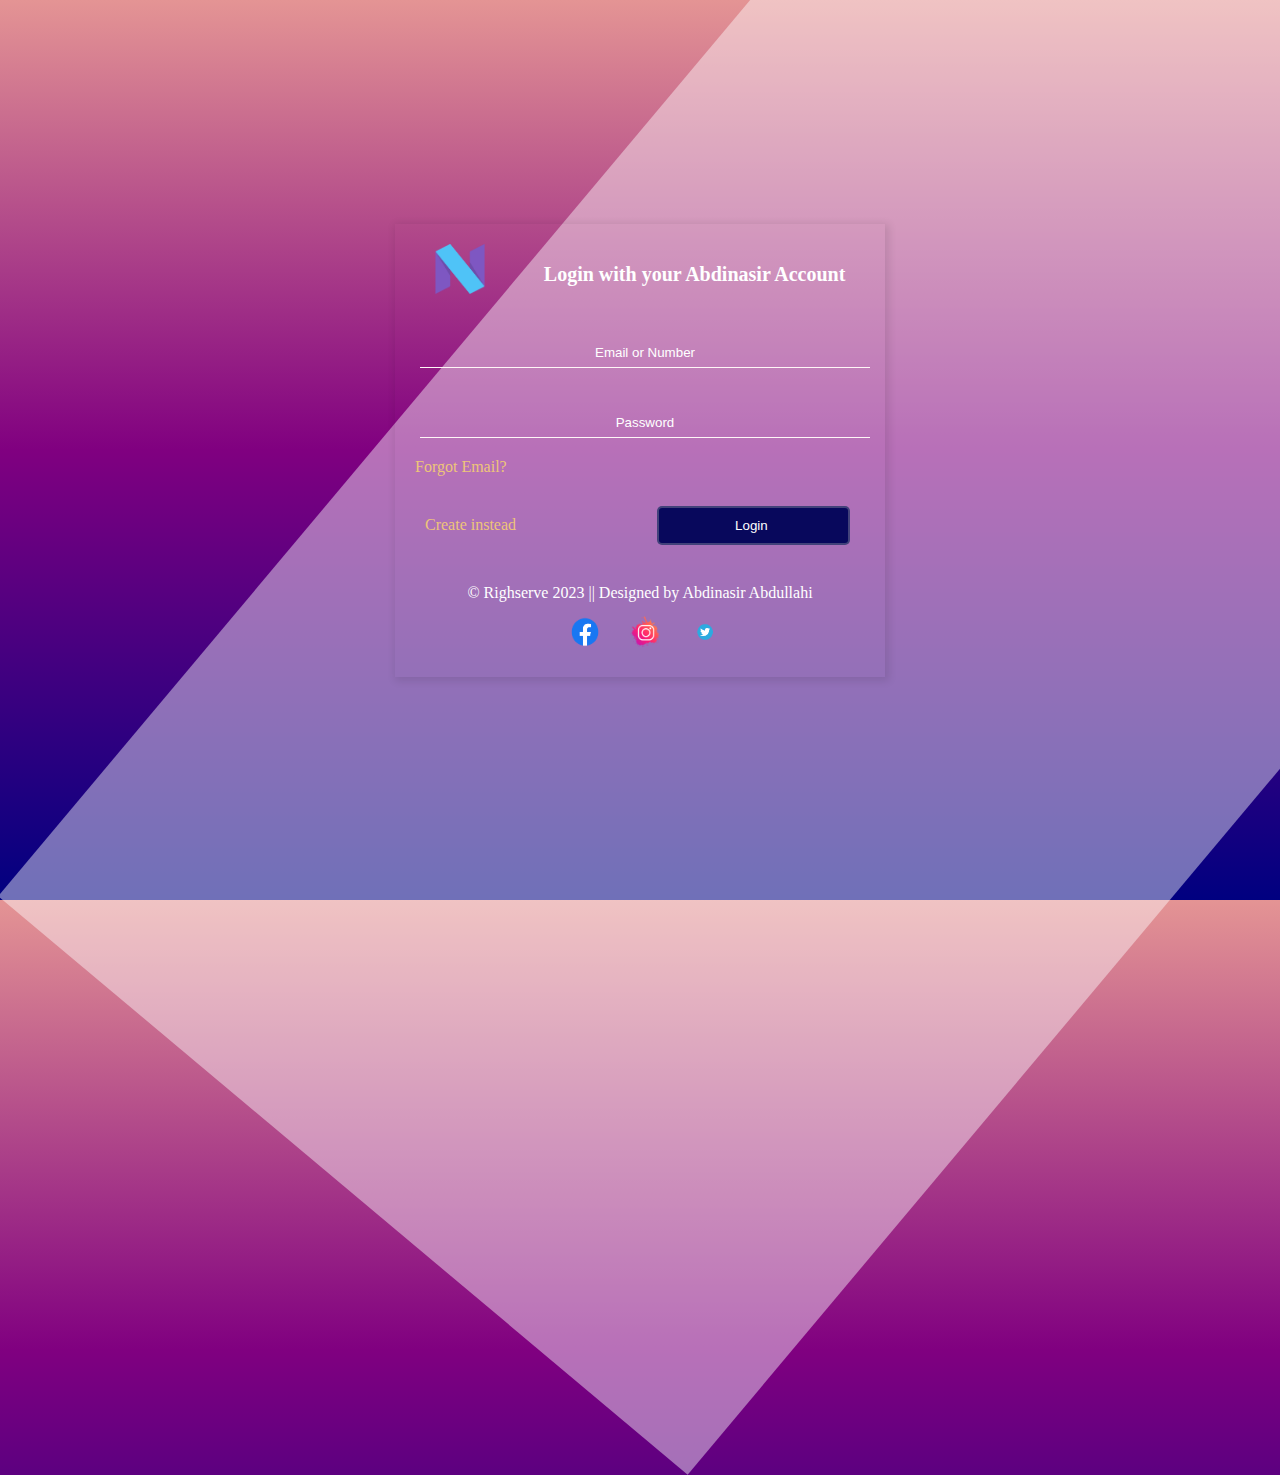
<file: index.html>
<!DOCTYPE html>
<html lang="en">
<head>
    <meta charset="UTF-8">
    <meta http-equiv="X-UA-Compatible" content="IE=edge">
    <meta name="viewport" content="width=device-width, initial-scale=1.0">
    <link rel="stylesheet" href="styling.css">
    <title>Sign in - Abdinasir Account</title>
</head>
<body >
        <!-- Somali laguage -->
    <!-- Gudi gal form waxaan ogu tala galay bulshadeena in ay ka faa ideystaan cilmiga shabakada 
    oo ay ola qabsadaan dunida waaana bilaash degso waxaad rabtid iska bedel , waxaanad
    ka helina iska hagaaaji ama sdaa ku isticmaal kaliya qoraalada iyo midabka iska bedel
    ka faa ideysi wacan 100% waa bilaash qurxinta iyo qaabeyntaba asalka waxa sameeyay
    anigoo ah Abdinaasir Abdullahi  || AbdinasirAA10@gmail.com -->

    <!-- English Language -->
    <!-- This Login form is totaly free and its designed for the fellow web designers and 
        web developers 100% free use redisign or use the way it is and change charrachters
        its originally design by Abdinaasir Abdullahi || AbdinasirAA10@gmail.com -->



    <div id="signup">

        <div class="under-sign">
            <div class="head">
                <div class="logo">
                    <img src="icons/naasir.png" alt="">
                </div>
                <h1 class="login-h1">Login with your Abdinasir Account</h1>
            </div>
    
            <form action="" method="post" class="login-form">
                <p class="sernames">
                    <input type="text" placeholder="Email or Number" class="name" required>
                </p>
                <p class="sernames">
                    <input type="text" placeholder="Password" class="password" required>
                   <a href="">Forgot Email?</a>
                </p>
                <p class="instead">
                     <a href="signUp.html">Create instead</a>
                    <input type="submit" value="Login ">
                </p>
    
            </form>

        <div class="footer" style="z-index: 2;">
            <p style="color: white; text-align: center;">&copy; Righserve 2023 || Designed by Abdinasir Abdullahi  </p>
            <div class="icons">
                <a href="https://www.facebook.com/AbdinasirAA10"><img src="icons/facebook.png" alt=""></a>
                   <a href="https://www.instagram.com/AbdinasirAA10/"><img src="icons/ins1.png" alt=""></a>
                   <a href="https://twitter.com/AbdinasirAA10"><img src="icons/twitter1.jpg" alt=""></a>
                </div>    
        </div>
        </div>

    </div>


    
</body>
</html>
</file>
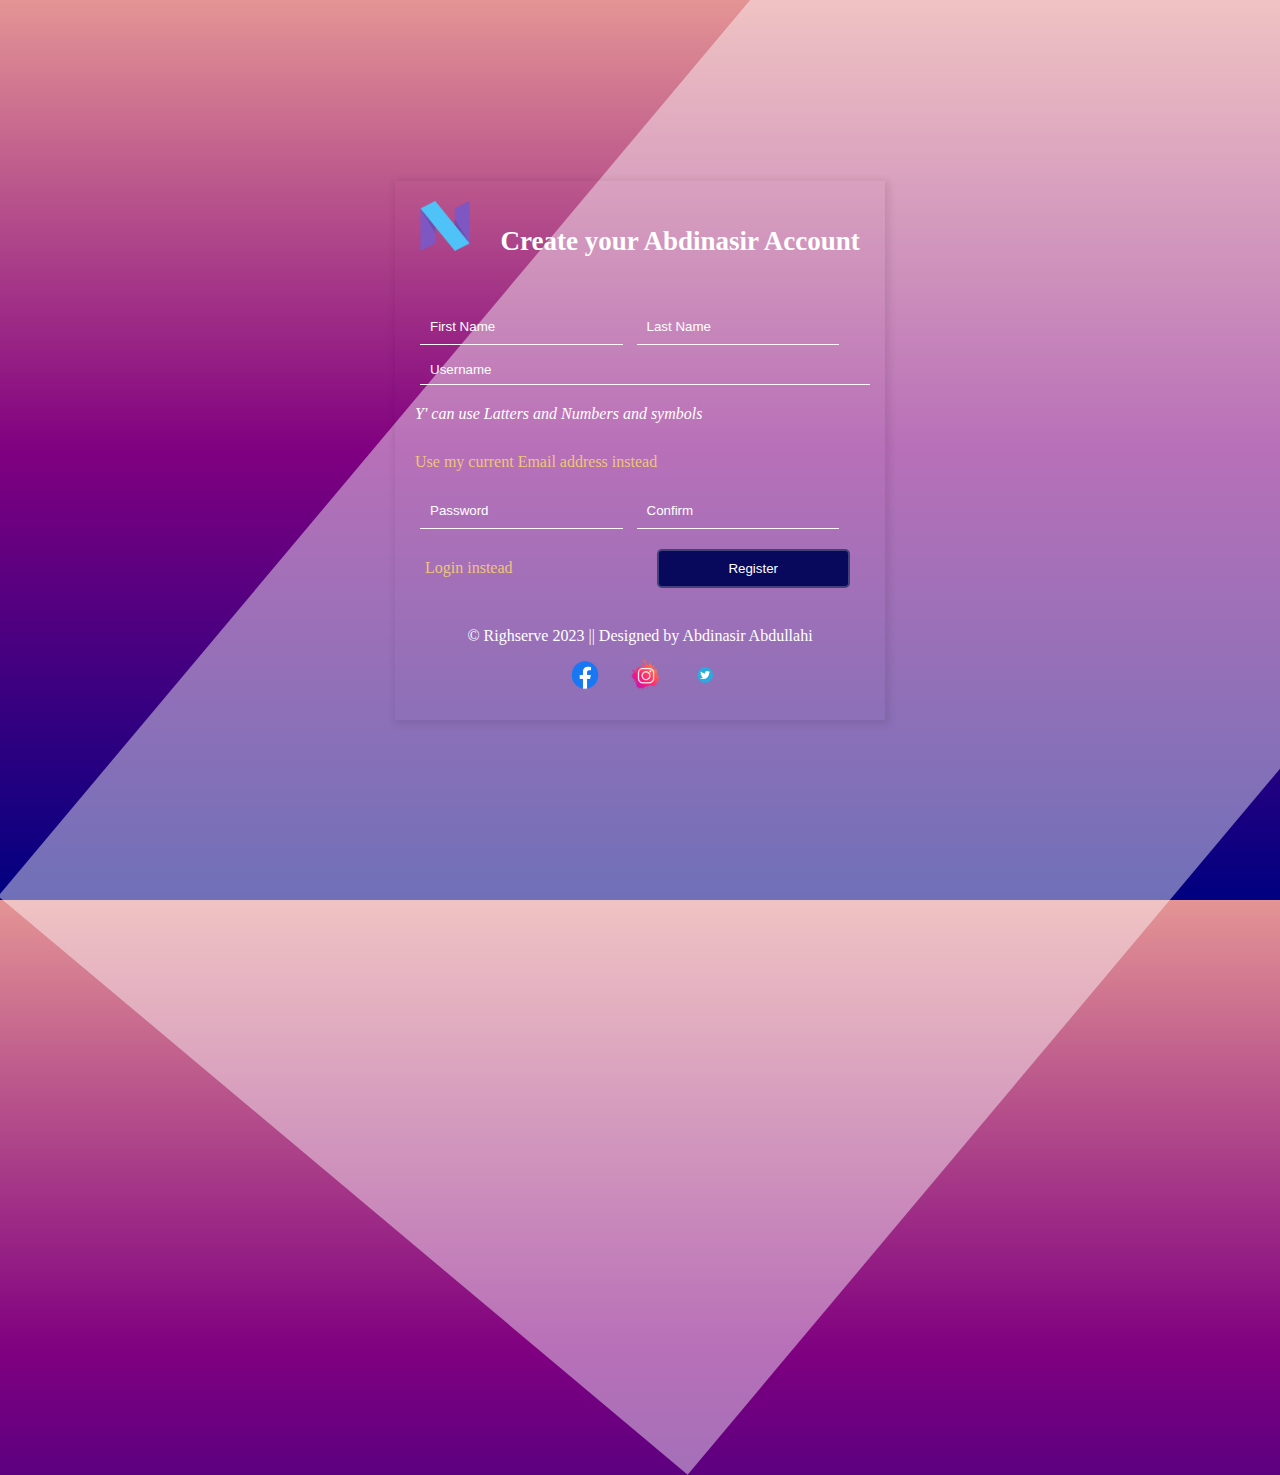
<file: signUp.html>
<!DOCTYPE html>
<html lang="en">
<head>
    <meta charset="UTF-8">
    <meta http-equiv="X-UA-Compatible" content="IE=edge">
    <meta name="viewport" content="width=device-width, initial-scale=1.0">
    <link rel="stylesheet" href="styling.css">
    <title>Sign Up - Abdinasir Account</title>
</head>
<body >

            <!-- Somali laguage -->
    <!-- isdiiwaan gelinta form waxaan ogu tala galay bulshadeena in ay ka faa ideystaan cilmiga shabakada 
    oo ay ola qabsadaan dunida waaana bilaash degso waxaad rabtid iska bedel , waxaanad
    ka helina iska hagaaaji ama sdaa ku isticmaal kaliya qoraalada iyo midabka iska bedel
    ka faa ideysi wacan 100% waa bilaash qurxinta iyo qaabeyntaba asalka waxa sameeyay
    anigoo ah Abdinaasir Abdullahi || AbdinasirAA10@gmail.com -->

    <!-- English Language -->
    <!-- This Sign up form is totaly free and its designed for the fellow web designers and 
        web developers 100% free use redisign or use the way it is and change charrachters
        its originally design by Abdinaasir Abdullahi|| AbdinasirAA10@gmail.com -->



    <div id="signup">

        <div class="under-sign">
            <div class="head">
                <div class="logo">
                    <img src="icons/naasir.png" alt="">
                </div>
                <h1>Create your Abdinasir Account</h1>
            </div>
    
            <form action="" method="post">
                <p class="intwo names">
                    <input type="text" placeholder="First Name" required>
                    <input type="text" placeholder="Last Name" required>
                </p>
                <p class="sernames">
                    <input type="text" placeholder="Username" class="username" required>
                    <!-- <b class="at">@Abdinasir.com</b> -->
                    <i>Y' can use Latters and Numbers and symbols</i>
                </p>
                <p>
                   <a href="index.html">Use my current Email address instead</a>
                </p>
                <p class="intwo password">
                    <input type="text" placeholder="Password" required>
                    <input type="text" placeholder="Confirm" required>
                </p>
                <p class="instead">
                     <a href="index.html">Login instead</a>
                    <input type="submit" value="Register">
                </p>
    
            </form>

        <div class="footer" style="z-index: 2;">
            <p style="color: white; text-align: center;">&copy; Righserve 2023 || Designed by Abdinasir Abdullahi  </p>
            <div class="icons">
                <a href="https://www.facebook.com/AbdinasirAA10"><img src="icons/facebook.png" alt=""></a>
                   <a href="https://www.instagram.com/AbdinasirAA10/"><img src="icons/ins1.png" alt=""></a>
                   <a href="https://twitter.com/AbdinasirAA10"><img src="icons/twitter1.jpg" alt=""></a>
                </div>    
        </div>

        </div>

    </div>


    
</body>
</html>
</file>
<file: styling.css>
*{
    margin: 0;
    padding: 0;
    box-sizing: border-box;
    color: white;
}
a{
    text-decoration: none;
    color: rgb(238, 197, 121);
}
a:hover{
    color: white;
}
input::placeholder{
    background: transparent;
    color: white;
}

/* body styling before and after */
body{
    background: linear-gradient(rgb(228, 148, 148),purple,navy);
    position: relative;
    overflow: hidden;
    transition: 3s all ease-in-out;
}
body::before{
    content: "";
    position: absolute;
    left: 0px;
    top: 0;
    width: 150%;
    height: 100vh;
    background: rgba(255, 255, 255, 0.438);
    transform: rotate(490deg);
    z-index: 1;
}

#signup{
    transition: 3s all ease;
    justify-content: center;
    align-items: center;
    height: 100vh;
    width: 100%;
    display: flex;
    flex-direction: column;
}
#signup .under-sign{
    z-index: 2;
    padding: 10px;
    margin: 10px;
    width: 490px;
    line-height: 3;
    box-shadow:2px 2px 8px 2px rgba(0, 0, 0, 0.1);
}
#signup .head{
    display: flex;
    justify-content: space-around;
}

.head .logo img{
    margin: 10px;
    width: 50px;
    height: 50px;
}


.head h1{
    padding: 10px;
    font-size: 27px;
    color: white;
}

/* form styling here all the sheets can be found */

.under-sign form{
    padding: 10px;
}
.under-sign form input{
    border: none;
    outline: none;
    border-bottom: 1px solid rgb(255, 247, 247);
    width: 45%;
    padding: 10px;
    margin: 5px;
    background: transparent;
}



.under-sign form  .sernames{
    display: flex;
    flex-direction: column;
    position: relative;
}
.under-sign form .sernames .at{
  position: absolute;
  right: 20px;
  bottom: 46px;
  font-weight: normal;
}
.under-sign form  .sernames input{
    width: 100%;
    height: 30px;
}

/* instead and submit btn */
.instead{
    justify-content: space-around;
    margin: 10px;
    position: relative;
}

.instead input[type=submit]{
    position: absolute;
    right: 0;
    background: rgb(8, 8, 92);
    color: white;
    border:none;
    cursor: pointer;
    border-radius: 5px;
    border: 2px solid rgba(185, 184, 184, 0.329);
}
.instead input[type=submit]:hover{
    outline: 1px solid rgb(27, 27, 231);
}


/* login or sign in form fixing style */

.login-form {
    justify-content: center;
    align-items: center;
}

.login-form input{
    text-align: center;
    width: 100px;
}
.login-form .name{
    margin-bottom: 20px;
}

.login-form .password{
    margin-top: 20px;
}

.head .login-h1{
    padding: 10px;
    font-size: 20px;
    color: white;
}


/* icons imgaes */
.icons {
    z-index: 2;
    justify-content: center;
    align-items: center;
    height: 50px;
    display: flex;
}
.icons a, img{
    width: 50px;
    cursor: pointer;
    margin: 5px;
}
</file>
